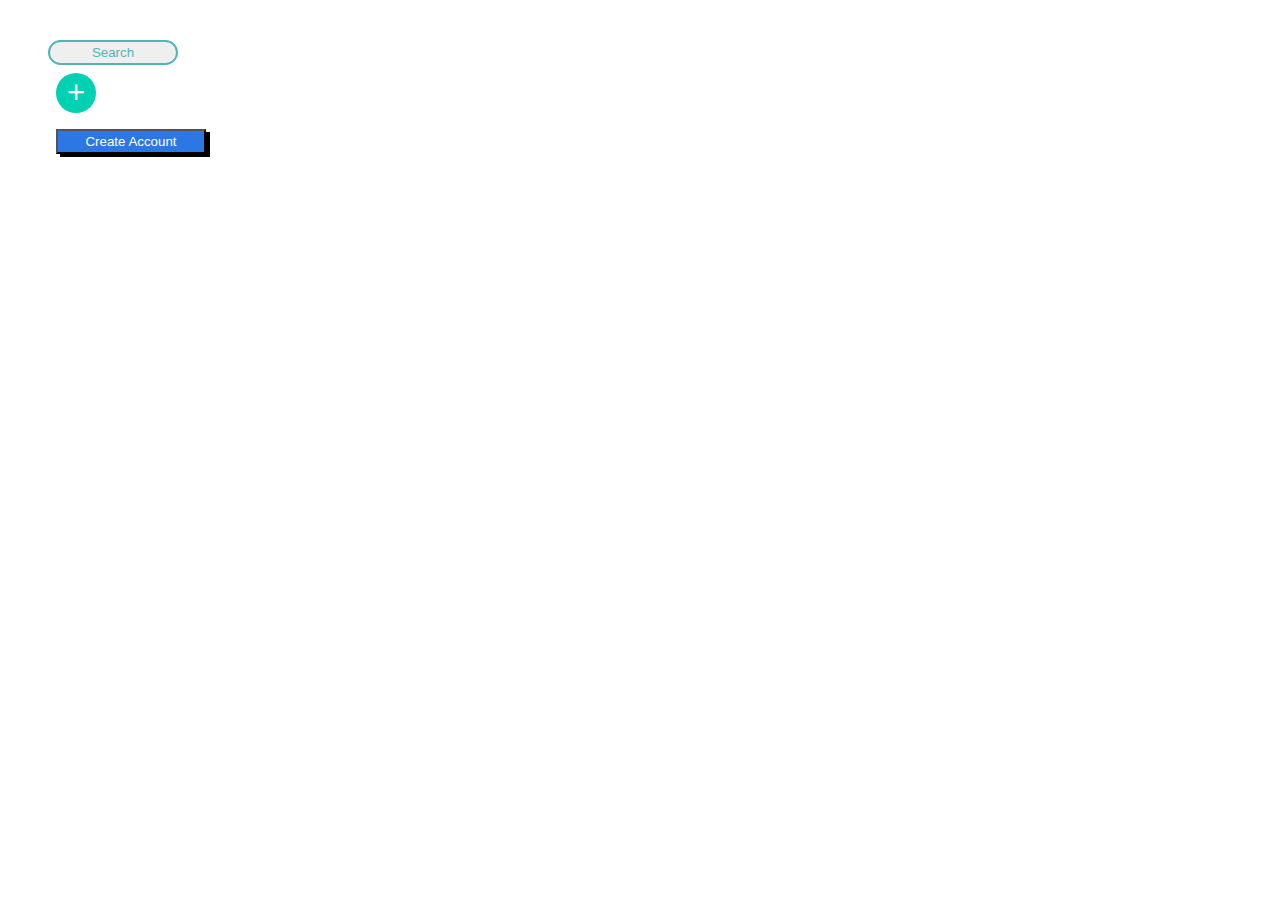
<file: Day2/ButtonUp/index.html>
<!DOCTYPE html>
<html lang="en">

<head>
    <meta charset="UTF-8">
    <meta http-equiv="X-UA-Compatible" content="IE=edge">
    <meta name="viewport" content="width=device-width, initial-scale=1.0">
    <title>Document</title>
    <link rel="stylesheet" href="style.css">
</head>

<body>
    <div class="buttons">
        <div>
            <button type="button" class="top">Search</button>
        </div>
        <div>
            <button type="button" class="middle">+</button>
        </div>
        <div>
            <button type="button" class="bottom">Create Account</button>
        </div>
    </div>
</body>

</html>
</file>
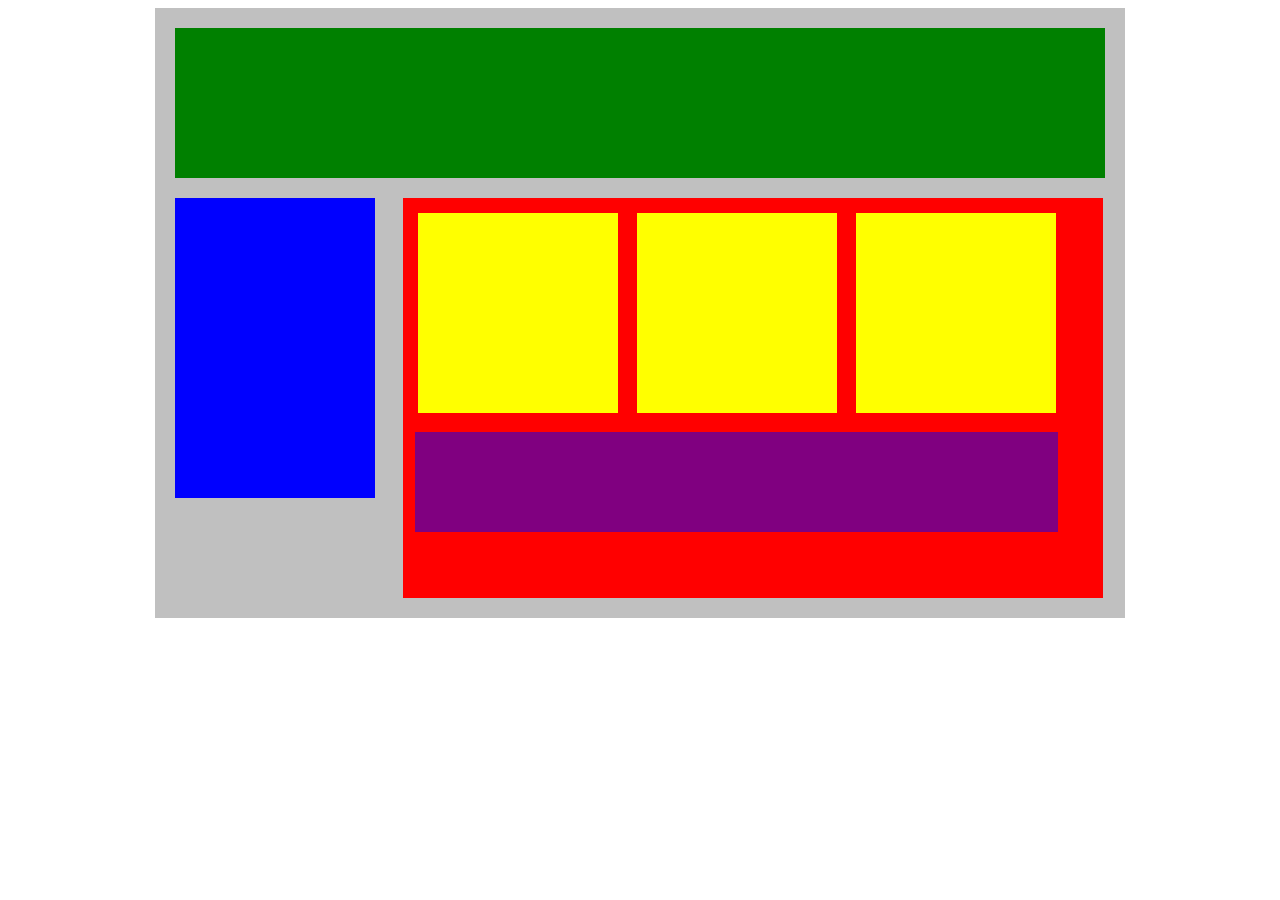
<file: Day2/PlottingOurBlocks/index.html>
<!DOCTYPE html>
<html lang="en">
<head>
    <title>Position Practice</title>
    <link rel="stylesheet" type="text/css" href="style.css">
    <link rel="stylesheet" href="style.css">
</head>
<body>
    <div class="container">
        <div class="top-nav"></div>
        <div class="side-nav"></div>
        <div class="main">
            <div class="sub-content"></div>
            <div class="sub-content"></div>
            <div class="sub-content"></div>
            <div id="advertisement"></div>
        </div>
    </div>
</body>
</html>
</file>
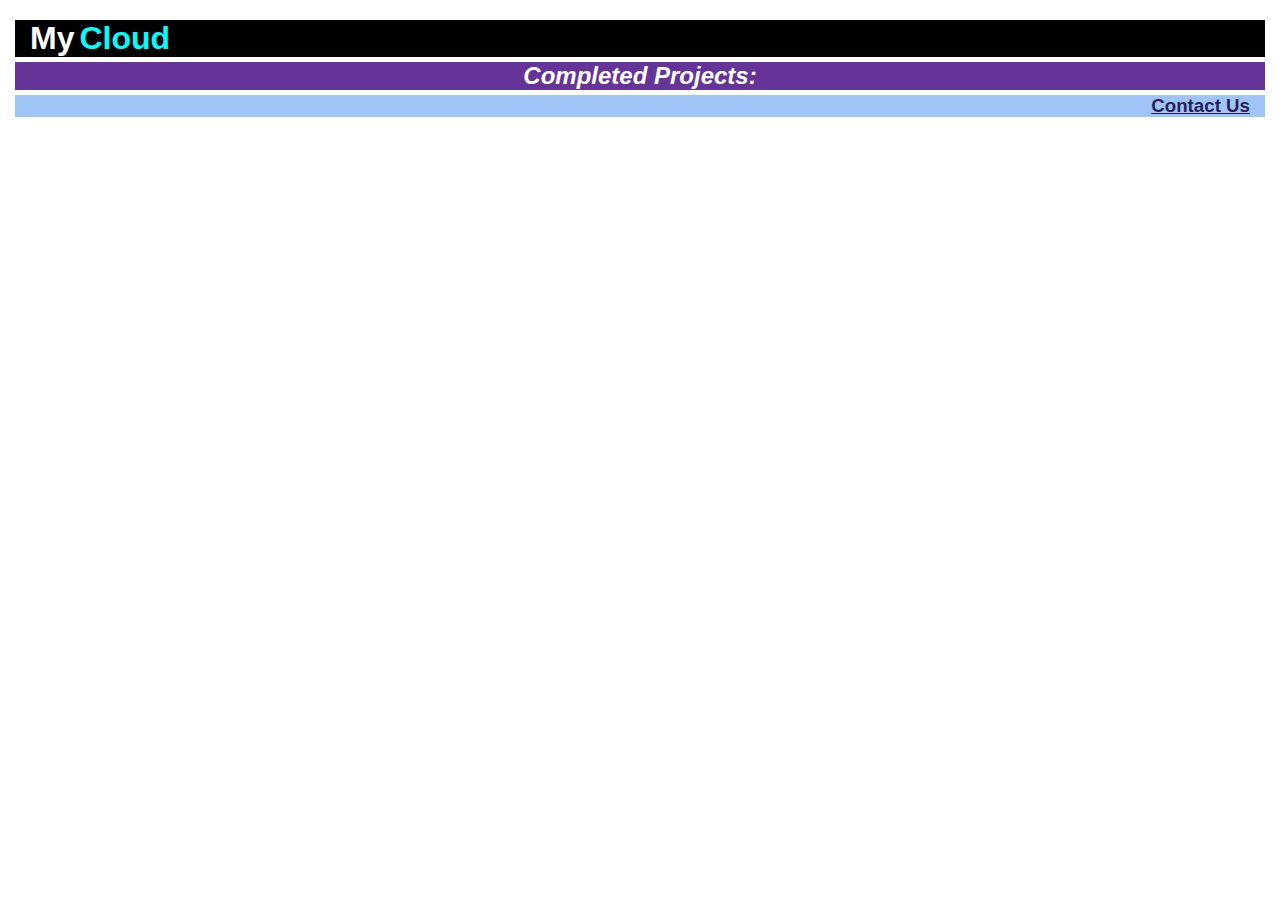
<file: Day2/Styling/index.htm>
<!DOCTYPE html>
<html lang="en">
<head>
    <meta charset="UTF-8">
    <meta http-equiv="X-UA-Compatible" content="IE=edge">
    <meta name="viewport" content="width=device-width, initial-scale=1.0">
    <title>Styling</title>
    <link rel="stylesheet" href="style.css">
</head>
<body>
    <div class="top">
        <h1>My<span>Cloud</span></h1>
    </div>
    <div class="middle">
        <h2>Completed Projects:</h2>
    </div>
    <div class="bottom">
        <h3>Contact Us</h3>
    </div>


    
</body>
</html>
</file>
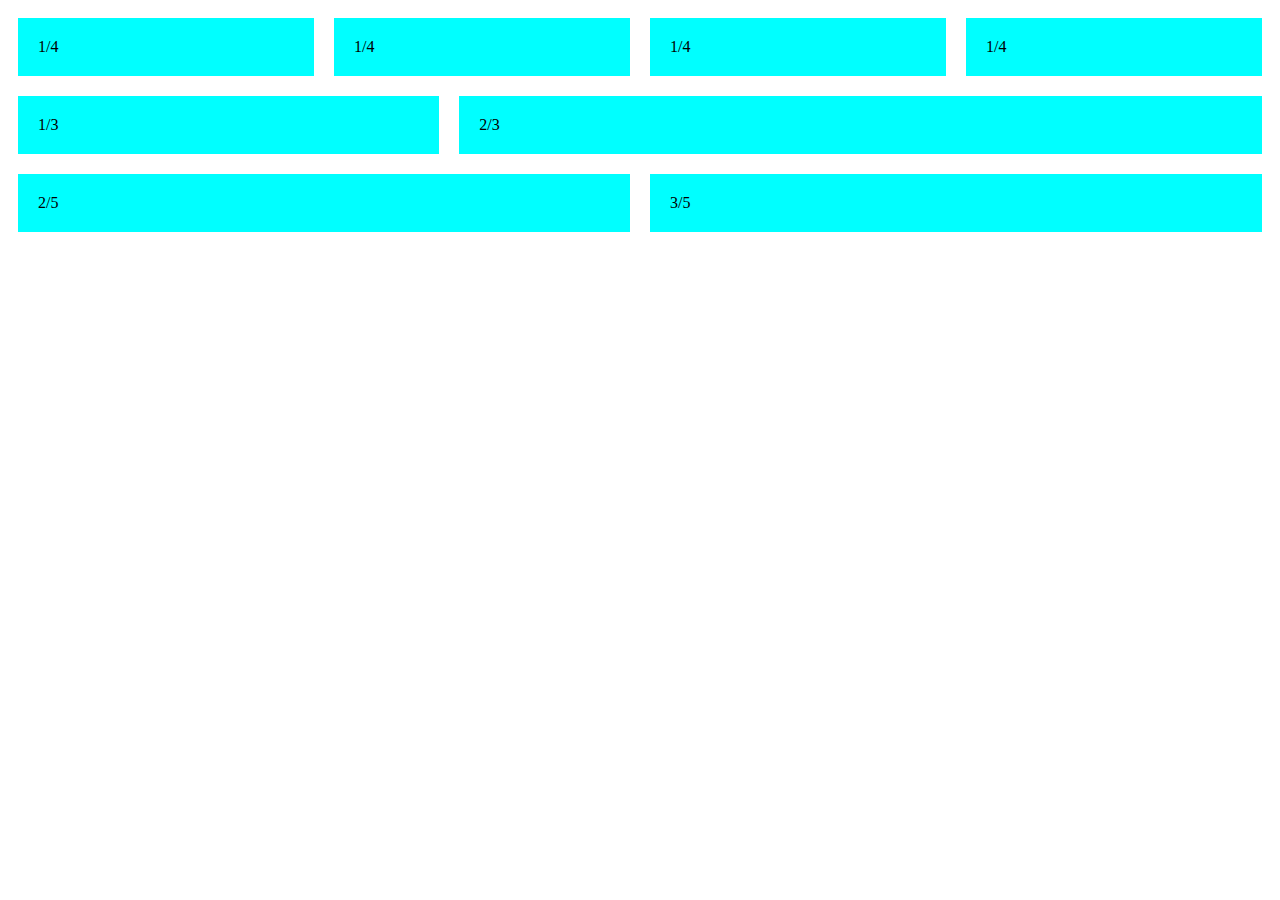
<file: Day3/FLEX-ibleColumns/index.html>
<!DOCTYPE html>
<html lang="en">
<head>
    <meta charset="UTF-8">
    <meta http-equiv="X-UA-Compatible" content="IE=edge">
    <meta name="viewport" content="width=device-width, initial-scale=1.0">
    <title>Document</title>
    <link rel="stylesheet" href="style.css">
</head>
<body>
    <div class="row">
        <div class="col">1/4</div>
        <div class="col">1/4</div>
        <div class="col">1/4</div>
        <div class="col">1/4</div>
    </div>
    <div class="row">
        <div class="col">1/3</div> 
        <div class="col-2">2/3</div>
    </div>
    <div class="row">
        <div class="col-2">2/5</div>
        <div class="col-3">3/5</div>
    </div>
</body>
</html>
</file>
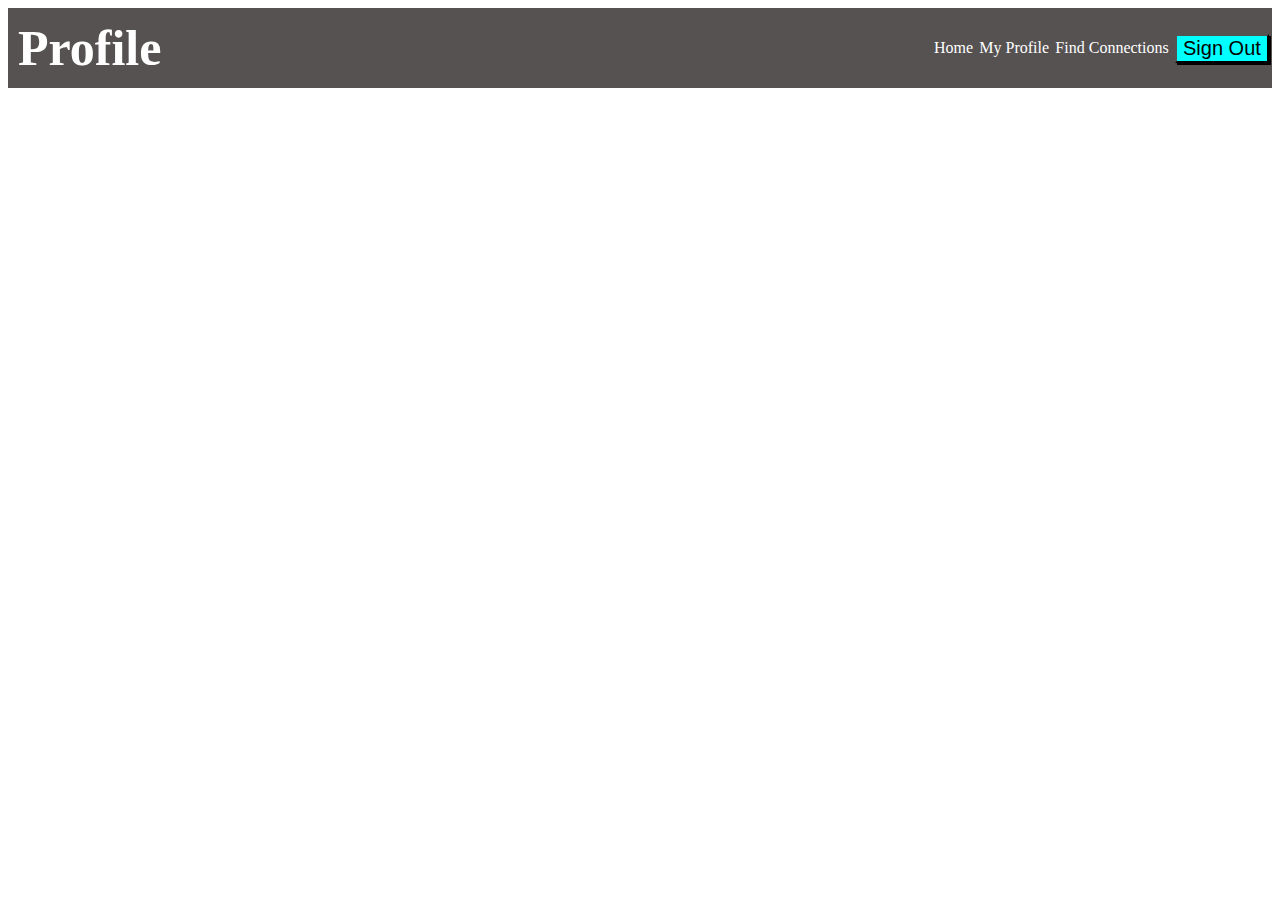
<file: Day3/FlexNavbar/index.html>
<!DOCTYPE html>
<html lang="en">
<head>
    <meta charset="UTF-8">
    <meta http-equiv="X-UA-Compatible" content="IE=edge">
    <meta name="viewport" content="width=device-width, initial-scale=1.0">
    <title>Document</title>
    <link rel="stylesheet" href="style.css">
</head>
<body>
    <div class="nav">
        <h1 class="nav-title">Profile</h1>
        <ul class="nav-links">
            <li><a href="#">Home</a></li>
            <li><a href="#" class="active">My Profile</a></li>
            <li><a href="#">Find Connections</a></li>
            <li><button class="btn">Sign Out</button></li>
        </ul>
    </div>
</body>
</html>
</file>
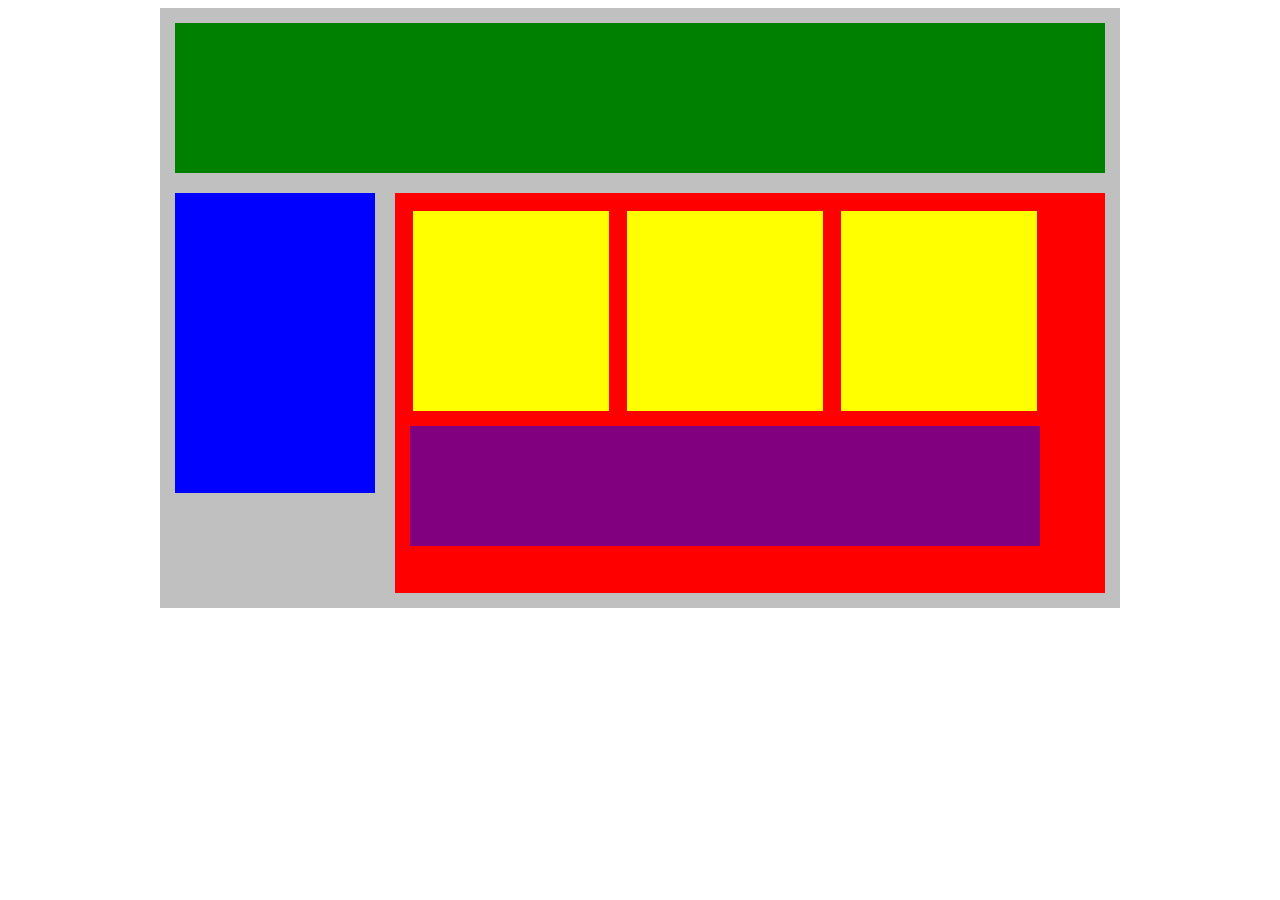
<file: Day3/FlexOurBlocks/index.html>
<!DOCTYPE html>
<html lang="en">
<head>
    <title>Position Practice</title>
    <link rel="stylesheet" type="text/css" href="style.css">
</head>
<body>
    <div class="container">
        <div class="top-nav"></div>
        <div class="row">
            <div class="side-nav"></div>
            <div class="main">
                <div class="row">
                    <div class="sub-content"></div>
                    <div class="sub-content"></div>
                    <div class="sub-content"></div>
                </div>
                <div id="advertisement"></div>
            </div>
        </div>
    </div>
</body>
</html>
</file>
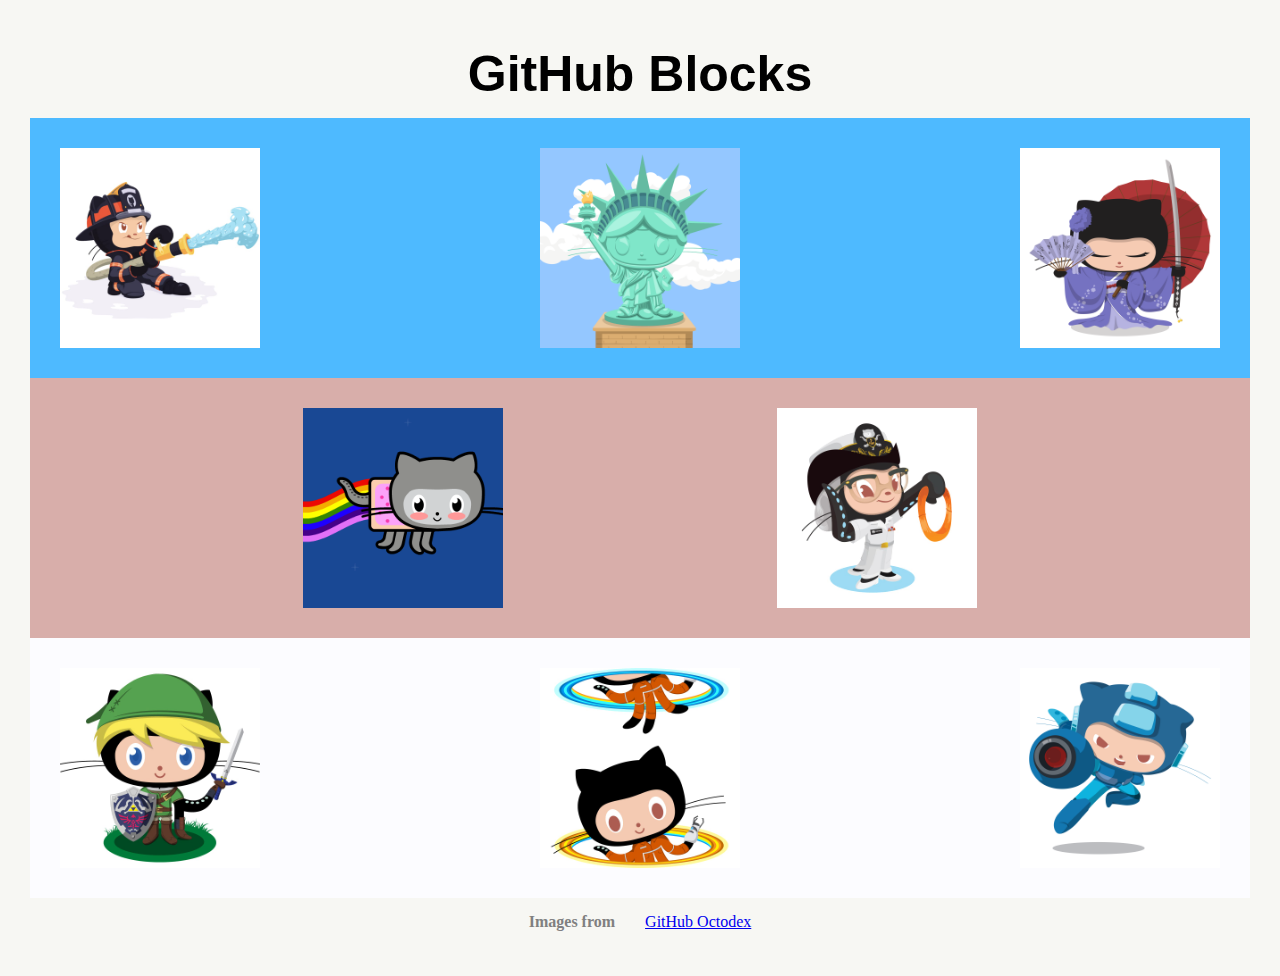
<file: Day3/GitHubBlocks/index.html>
<!DOCTYPE html>
<html lang="en">

<head>
    <meta charset="UTF-8">
    <meta http-equiv="X-UA-Compatible" content="IE=edge">
    <meta name="viewport" content="width=device-width, initial-scale=1.0">
    <title>Document</title>
    <link rel="stylesheet" href="style.css">
</head>

<body>

    <h1>GitHub Blocks</h1>
    <div class="top">
        <img src="Sentrytocat_octodex.jpg" alt="Sentrytocat_octodex.jpg">
        <img src="octoliberty.png" alt="octoliberty.png">
        <img src="kimonotocat.png" alt="kimonotocat.png">
    </div>
    <div class="middle">
        <img src="nyantocat.gif" alt="nyantocat.gif">
        <img src="gracehoppertocat.jpg" alt="gracehoppertocat.jpg">

    </div>
    <div class="bottom">
        <img src="linktocat.jpg" alt="linktocat.jpg">
        <img src="chellocat.jpg" alt="chellocat.jpg">
        <img src="megacat-2.png" alt="megacat-2.png">
    </div>
    <div class="info">
        <h4>Images from</h4>
        <a href="https://octodex.github.com/">GitHub Octodex</a>
    </div>
</body>

</html>
</file>
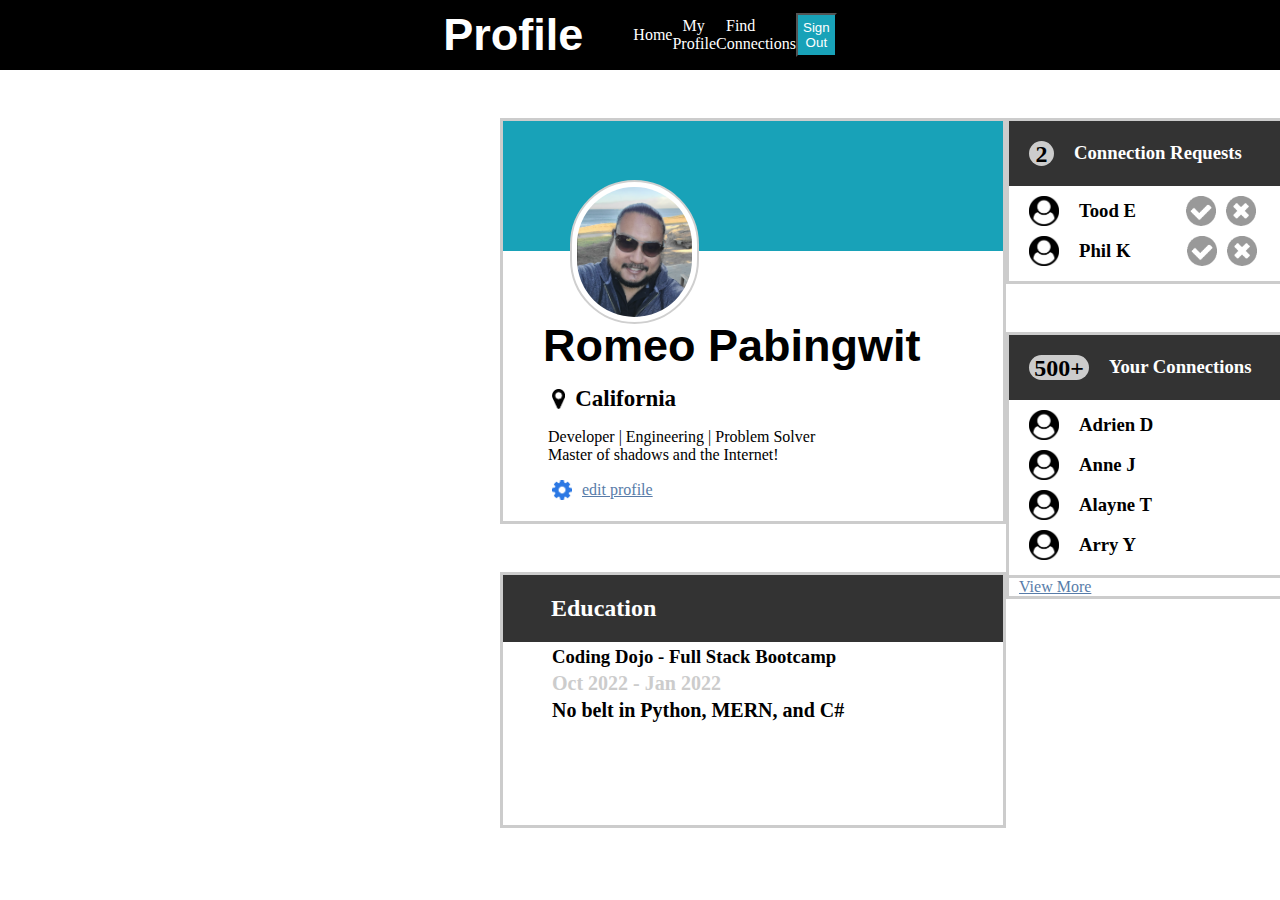
<file: Day4/ProfilePage/index.html>
<!DOCTYPE html>
<html lang="en">

<head>
    <meta charset="UTF-8">
    <meta http-equiv="X-UA-Compatible" content="IE=edge">
    <meta name="viewport" content="width=device-width, initial-scale=1.0">
    <title>ProfilePage</title>
    <link rel="stylesheet" href="style.css">
</head>

<body>
    <div id="nav">
        <div class="container">
            <div class="nav-info">
                <h1 class="nav-title">Profile</h1>
                <ul class="nav-links">
                    <li><a href="#">Home</a></li>
                    <li><a href="#" class="active">My Profile</a></li>
                    <li><a href="#">Find Connections</a></li>
                </ul>
            </div>
            <button class="btn" type="button">Sign Out</button>
        </div>
    </div>
    <div id="info">
        <div id="left">
            <div class="top-left">
                <div id="content1">
                    <div class="header"></div>
                    <div class="image1">
                        <img class="user" src="Myself.png" alt="">
                    </div>
                    <div class="name">
                        <h1>Romeo Pabingwit</h1>
                    </div>
                    <div class="location">
                        <img class="marker" src="map-marker.png" alt="map marker">
                        <h3>California</h3>
                    </div>
                    <div class="discription">
                        <p>Developer | Engineering | Problem Solver <br>
                            Master of shadows and the Internet!</p>
                    </div>
                    <div class="link">
                        <img class="gear" src="gear.png" alt="gear icon">
                        <a href="#">edit profile</a>
                    </div>
                </div>
            </div>
            <div id="right-bottom">
                <div class="content2">
                    <h2>Education</h2>
                    <h3>Coding Dojo - Full Stack Bootcamp</h3>
                    <h4>Oct 2022 - Jan 2022</h4>
                    <h5>No belt in Python, MERN, and C#</h5>
                </div>
            </div>
        </div>
        <div id="right">
            <div class="top-right">
                <div class="num1">
                    <h2>2</h2>
                    <h3>Connection Requests</h3>
                </div>
                <div class="img2">
                    <img class="image2" src="user-circle.png" alt="">
                    <h3>Tood E</h3>
                    <img class="image3" src="accept-circle.png" alt="">
                    <img class="image4" src="close-circle.png" alt="">
                </div>
                <div class="img2">
                    <img class="image2" src="user-circle.png" alt="">
                    <h3>Phil K</h3>
                    <img class="image5" src="accept-circle.png" alt="">
                    <img class="image6" src="close-circle.png" alt="">
                </div>
            </div>

            <div class="right-bottom">
                <div class="num2">
                    <h2>500+</h2>
                    <h3>Your Connections</h3>
                </div>
                <div class="img2">
                    <img class="image2" src="user-circle.png" alt="">
                    <h3>Adrien D</h3>
                </div>
                <div class="img2">
                    <img class="image2" src="user-circle.png" alt="">
                    <h3>Anne J</h3>
                </div>
                <div class="img2">
                    <img class="image2" src="user-circle.png" alt="">
                    <h3>Alayne T</h3>
                </div>
                <div class="img2">
                    <img class="image2" src="user-circle.png" alt="">
                    <h3>Arry Y</h3>
                </div>
            </div>
            <div class="link">
                <a href="#">View More</a>
            </div>
        </div>
    </div>
</body>

</html>
</file>
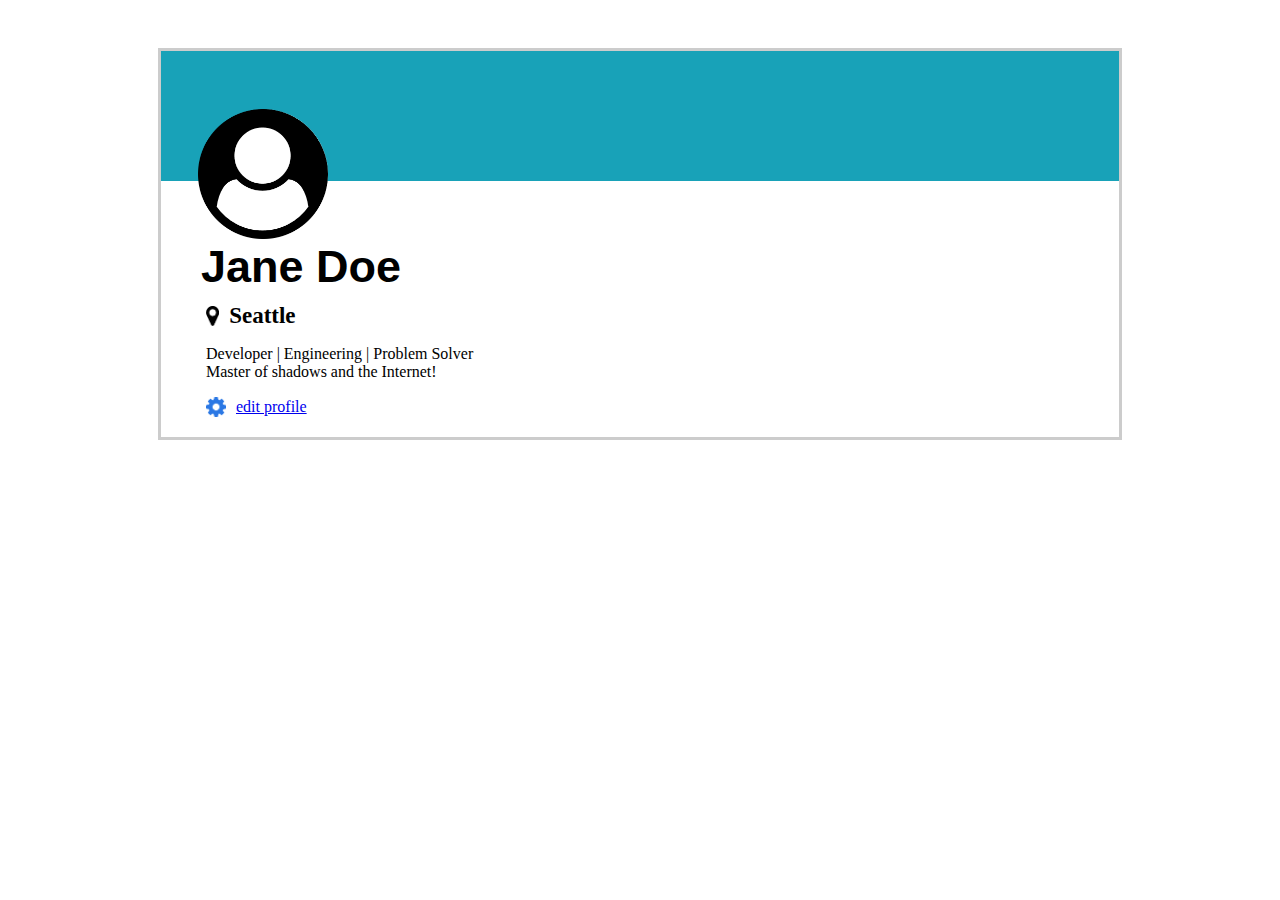
<file: Day4/UserCard/index.html>
<!DOCTYPE html>
<html lang="en">

<head>
    <meta charset="UTF-8">
    <meta http-equiv="X-UA-Compatible" content="IE=edge">
    <meta name="viewport" content="width=device-width, initial-scale=1.0">
    <title>User Card</title>
    <link rel="stylesheet" href="style.css">
</head>

<body>
    <div id="content">
        <div class="header"></div>
        <div class="image1">
            <img class="user" src="user-circle.png" alt="">
        </div>
        <div class="name">
            <h1>Jane Doe</h1>
        </div>
        <div class="location">
            <img class="marker" src="map-marker.png" alt="map marker">
            <h3>Seattle</h3>
        </div>
        <div class="discription">
            <p>Developer | Engineering | Problem Solver <br>
                Master of shadows and the Internet!</p>
        </div>
        <div class="link">
            <img class="gear" src="gear.png" alt="gear icon">
            <a href="#">edit profile</a>
        </div>

    </div>
</body>

</html>
</file>
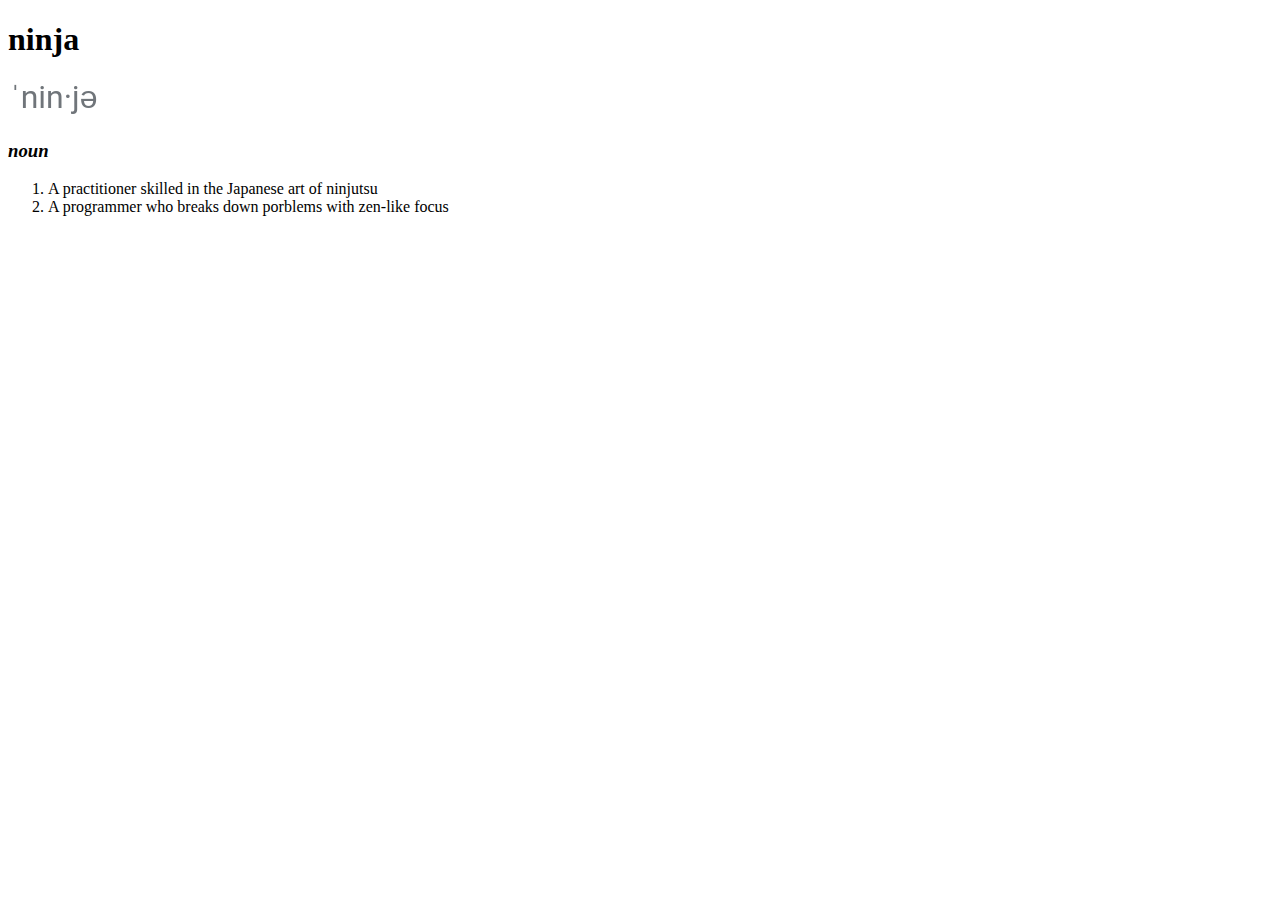
<file: Day1/DictionaryEntry/DictionaryEntry.html>
<!DOCTYPE html>
<html lang="en">
<head>
    <meta charset="UTF-8">
    <meta http-equiv="X-UA-Compatible" content="IE=edge">
    <meta name="viewport" content="width=device-width, initial-scale=1.0">
    <title>Document</title>
</head>
<body>
    <h1>ninja</h1>
    <img src="pronunciation.png" alt="pronunciation.png">
    <h3 style="font-style: italic;">noun</h3>
    <ol>
        <li>A practitioner skilled in the Japanese art of ninjutsu</li>
        <li>A programmer who breaks down porblems with zen-like focus</li>
    </ol>
</body>
</html>
</file>
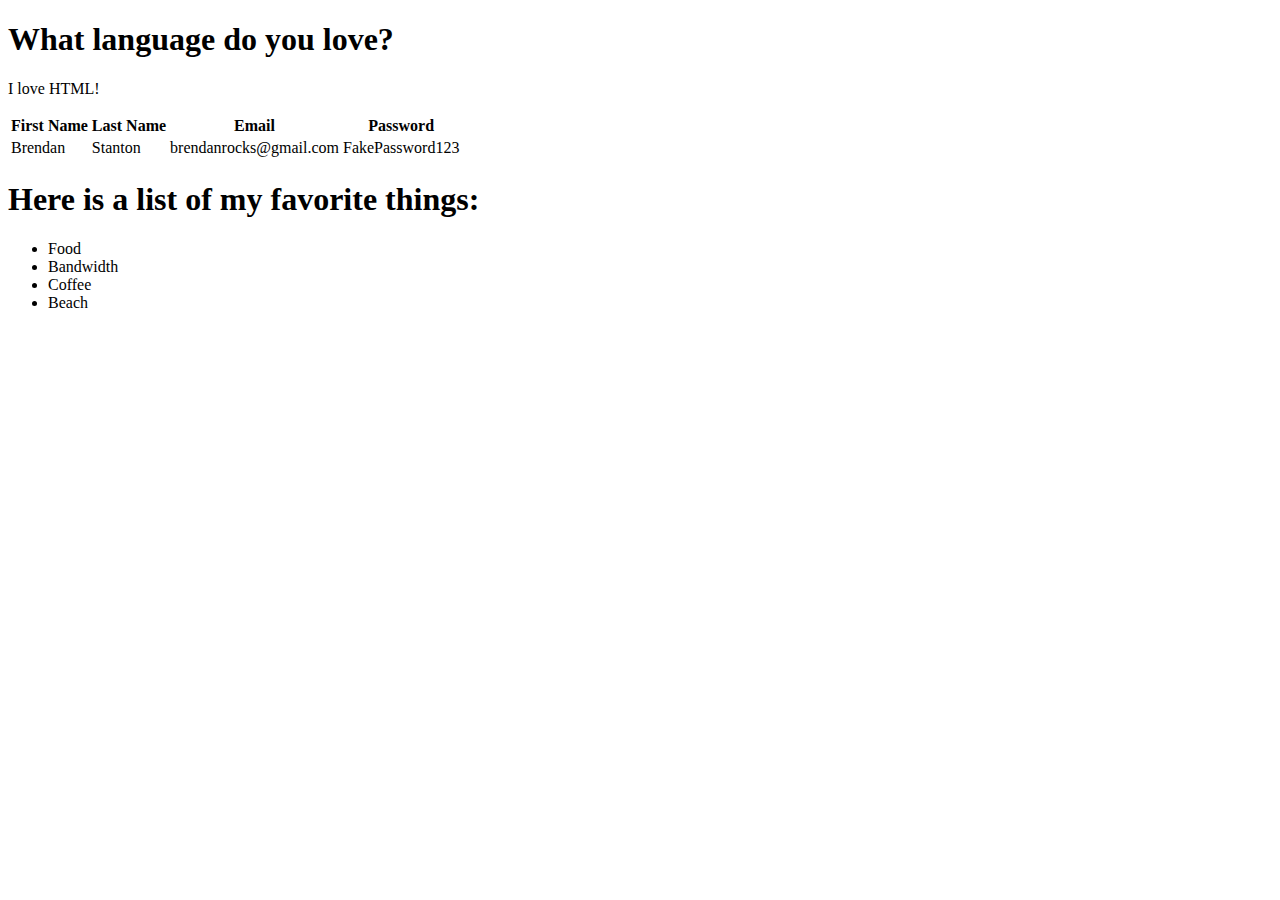
<file: Day1/FixIndentation/FixIndentation.html>
<!DOCTYPE html>
<html>

<head>
    <title>
        Basic I
    </title>
</head>

<body>
    <h1>
        What language do you love?
    </h1>
    <p>
        I love HTML!
    </p>
</body>

</html>


<!DOCTYPE html>
<html>

<head>
    <title>
        Basic II
    </title>
</head>

<body>
    <table>
        <thead>
            <tr>
                <th>First Name</th>
                <th>Last Name</th>
                <th>Email</th>
                <th>Password</th>
            </tr>
        </thead>
        <tbody>
            <tr>
                <td>
                    Brendan
                </td>
                <td>
                    Stanton
                </td>
                <td>
                    brendanrocks@gmail.com
                </td>
                <td> FakePassword123 </td>
            </tr>
        </tbody>
    </table>
    <h1>Here is a list of my favorite things:</h1>
    <ul>
        <li>Food</li>
        <li>Bandwidth</li>
        <li>Coffee</li>
        <li>Beach
        </li>
    </ul>
</body>

</html>
</file>
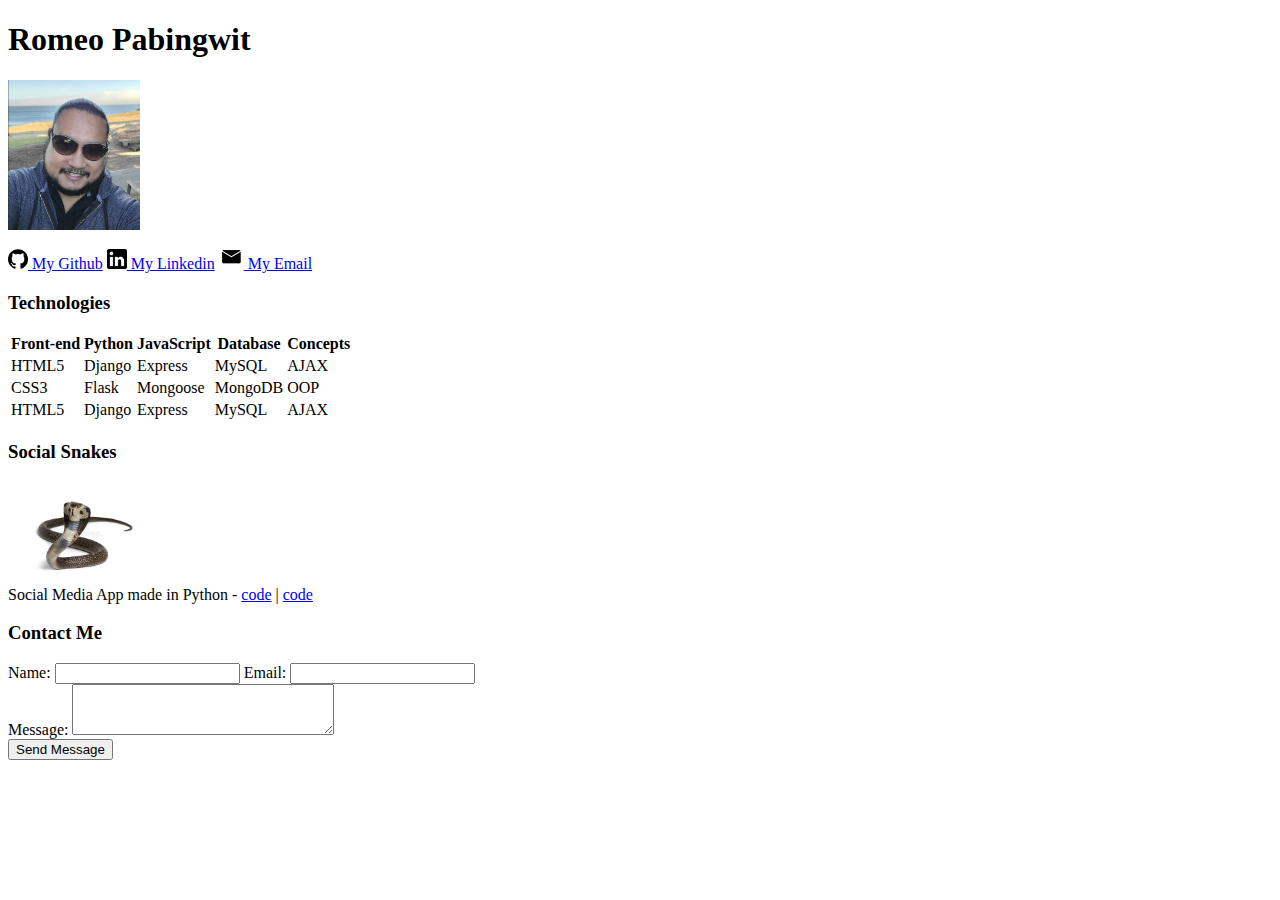
<file: Day1/PortfolioContent/PortfolioContent.html>
<!DOCTYPE html>
<html lang="en">

<head>
    <meta charset="UTF-8">
    <meta http-equiv="X-UA-Compatible" content="IE=edge">
    <meta name="viewport" content="width=device-width, initial-scale=1.0">
    <title>Portfolio Content</title>
</head>

<body>
    <h1>Romeo Pabingwit</h1>
    <img style="height: 150px; padding-bottom: 10px;" src="Myself.png" alt="myself image">
    <div id="link">
        <a href="image"><img style="height: 20px;" src="github_icon.png" alt="github_icon"> My Github</a>
        <a href="image"><img style="height: 20px;" src="linkin_icon.png" alt="github_icon"> My Linkedin</a>
        <a href="image"><img style="height: 25px;" src="email_icon.jpg" alt="github_icon"> My Email</a>
    </div>
    <h3>Technologies</h3>
    <table>
        <tr>
            <th>Front-end</th>
            <th>Python</th>
            <th>JavaScript</th>
            <th>Database</th>
            <th>Concepts</th>
        </tr>
        <tr>
            <td>HTML5</td>
            <td>Django</td>
            <td>Express</td>
            <td>MySQL</td>
            <td>AJAX</td>
        </tr>
        <tr>
            <td>CSS3</td>
            <td>Flask</td>
            <td>Mongoose</td>
            <td>MongoDB</td>
            <td>OOP</td>
        </tr>
        <tr>
            <td>HTML5</td>
            <td>Django</td>
            <td>Express</td>
            <td>MySQL</td>
            <td>AJAX</td>
        </tr>

    </table>
    <h3>Social Snakes</h3>
    <img style="height:100px ;" src="snake_image.jpg" alt="snake image">
    <div>
        <label>Social Media App made in Python -</label>
        <a href="code">code</a> | <a href="deployed">code</a>
    </div>
    <div>
        <h3>Contact Me</h3>
    </div>
    <div>
        <label for="name">Name:</label>
        <input type="text" name="first_name" id="name">
        <label for="email">Email:</label>
        <input type="text" name="email" id="email">
    </div>
    <div>
        <label>Message:</label>
        <textarea name="comment" cols="30" rows="3"></textarea>
    </div>
    <input type="submit" value="Send Message">
</body>

</html>
</file>
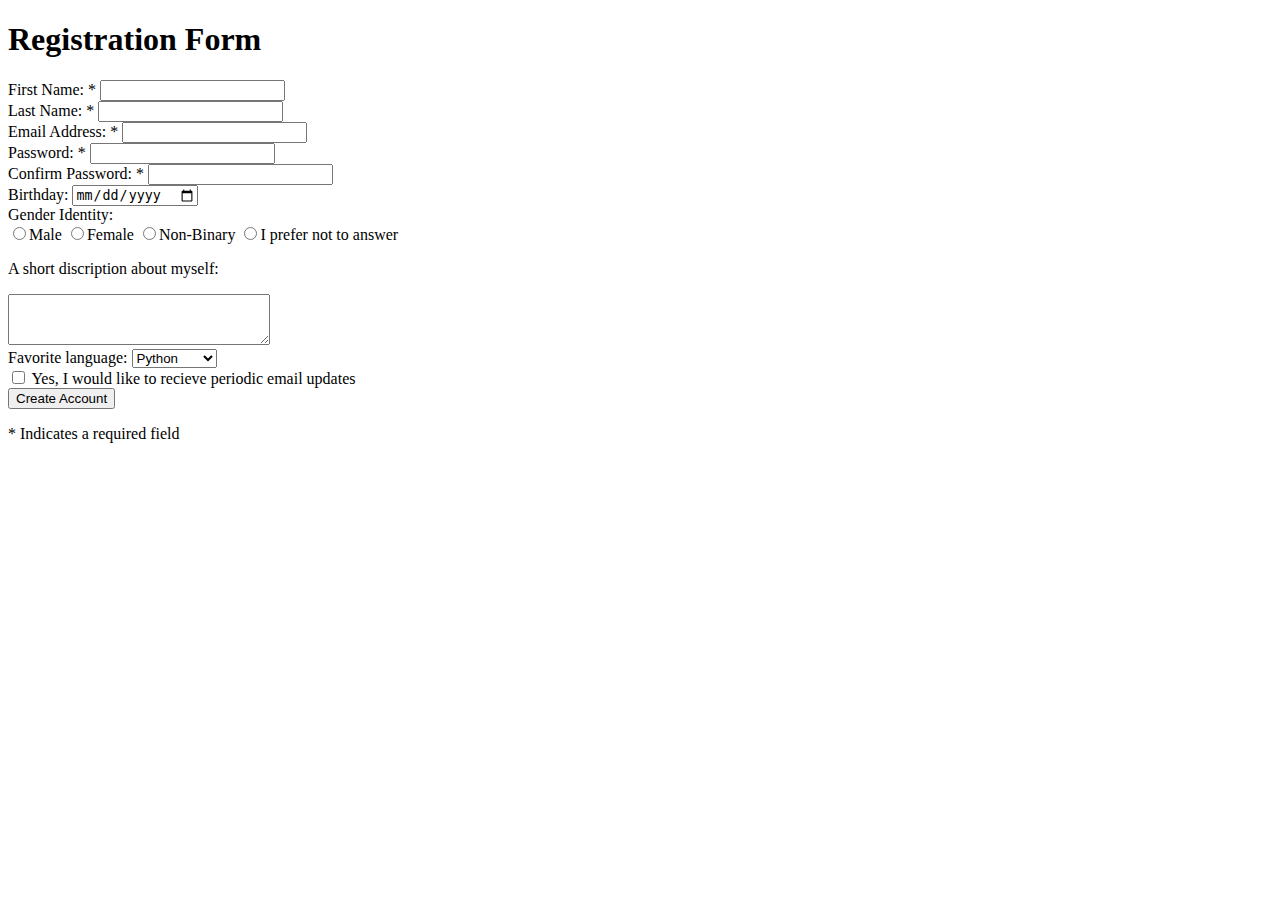
<file: Day1/RegistrationForm/RegistrationForm.htm>
<!DOCTYPE html>
<html lang="en">

<head>
    <meta charset="UTF-8">
    <meta http-equiv="X-UA-Compatible" content="IE=edge">
    <meta name="viewport" content="width=device-width, initial-scale=1.0">
    <title>Registration Form</title>
</head>

<body>
    <h1>Registration Form</h1>
    <form action="">
    <div>
        <label for="first_name">First Name: *</label> 
        <input type="text" name="first_name" id="first_name">
    </div>
    <div>
        <label for="last_name">Last Name: *</label>
        <input type="text" name=">Last Name" id="last_name">
    </div>
    <div>
        <label for="email_address">Email Address: *</label>
        <input type="text" name=">Email Address" id="email_address">
    </div>
    <div>
        <label for="password">Password: *</label>
        <input type="password" name="Password" id="password">
    </div>
    <div>
        <label for="confirm_password">Confirm Password: *</label> 
        <input type="password" name="Confirm Password" id="confirm_password">
    </div>
    <div>
        <label for="birthday">Birthday:</label> 
        <input type="date" name="Date" id="birthday">
    </div>
    <label>Gender Identity:</label> 
    <div class="selection">
        <label><input type="radio">Male</label>
        <label><input type="radio">Female</label>
        <label><input type="radio">Non-Binary</label>
        <label><input type="radio">I prefer not to answer</label>
    </div>
    <div>
        <p>A short discription about myself:</p>
        <textarea name="comment" cols="30" rows="3"></textarea>
    </div>
    <label>Favorite language:</label> 
    <select name="language">
        <option>Python</option>
        <option>JavaScript</option>
        <option>Java</option>
        <option>C#</option>
    </select>
    <div>
        <input type="checkbox" name="accept" id="accept">
        <label for="accept">Yes, I would like to recieve periodic email updates</label>
    </div>
    <input type="submit" value="Create Account">
    <p>* Indicates a required field</p>
</form>
</body>
</html>
</file>
<file: Day2/ButtonUp/style.css>
body {
    height: 500px;
}

.buttons {
    margin: 40px;

}

.top {
    border-radius: 25px;
    border: 2px solid rgb(81, 181, 182);
    width: 130px;
    height: 25px;
    color: rgb(81, 181, 182);

}

.middle {
    border-radius: 50%;
    width: 40px;
    height: 40px;
    margin: 8px;
    font-size: 31px;
    color: white;
    background-color: rgb(1, 209, 179);
    border: none;


}

.bottom {
    width: 150px;
    height: 25px;
    margin: 8px;
    background-color: rgb(43, 120, 228);
    color: white;
    box-shadow: 4px 3px black;
}
</file>
<file: Day2/PlottingOurBlocks/style.css>
.container{
    width: 950px;
    background-color: silver;
    margin: 0px auto;
    padding: 10px
    
    
}
.top-nav {
    height: 150px;
    background-color: green;
    margin: 10px;
    margin-bottom: 20px;
}
.side-nav {
    height: 300px;
    width: 200px;
    background-color: blue;
    display: inline-block;
    margin-left: 10px;
    
}
.main {
    height: 400px;
    width: 700px;
    background-color: red;
    display: inline-block;
    vertical-align: top;
    margin-left: 24px;
    margin-bottom: 10px;
    
      
}
.sub-content {
    height: 200px;
    width: 200px;
    background-color: yellow;
    margin-top: 15px;
    margin-left: 15px;
    display: inline-block;
    
}
#advertisement {
    height: 100px;
    width: 643px;
    background-color: purple;
    margin-left: 12px;
    margin-top: 15px;
  
}
</file>
<file: Day2/Styling/style.css>
* {
    padding: 0px;
    margin: 5px;
    font-family: Poppins, sans-serif;
}

.top {
    background-color: black;
    margin-top: 15px;
}

h1 {
    color: white;
    padding-left: 10px; 
}

span {
    color: rgb(0,255,255);
}

.middle {
    background-color: rgb(102,51,153)
}
h2 {
    color: white;
    font-style: italic;
    text-align: center;
}
.bottom {
    background-color: rgb(159,197,248);
}
h3 {
    text-decoration: underline;
    text-align: right;
    color: rgb(40,31,89);
    padding-right: 10px; 
}
</file>
<file: Day3/FLEX-ibleColumns/style.css>
.row {
    display: flex;
}
    
.col,.col-2, .col-3  {
    background-color: aqua;
    padding: 20px;
    margin: 10px;
    flex: 1;
    
}
.col-2 {
    flex: 2;
      
}

.col-3 {
    flex: 2;
      
}
</file>
<file: Day3/FlexNavbar/style.css>
.nav {
    background-color: rgba(65, 61, 61, 0.89);
    color: white;
    height: 80px;
    align-items: center;
    display: flex;
    justify-content: space-between;
}

.nav-title {
    margin-left: 10px;
    font-size: 50px;
    display: flex;
}
.nav-links {
    display: flex;
    align-items: center;
    list-style: none;
    width: 27%;
    justify-content: space-around;
}
    
.btn {
    background-color: aqua;
    columns: white;
    font-size: 20px;
    box-shadow: 2px 2px black;
}
a {
    color: white;
    text-decoration: none;
}
</file>
<file: Day3/FlexOurBlocks/style.css>
.container{
    width: 950px;
    background-color: silver;
    margin: 0px auto;
    padding: 5px;
}
.top-nav {
    height: 150px;
    background-color: green;
    margin: 10px;
}
.side-nav {
    height: 300px;
    width: 200px;
    background-color: blue;
    margin: 10px;
}
.main {
    height: 400px;
    width: 710px;
    background-color: red;
    margin: 10px;
}
.sub-content {
    height: 200px;
    width: 196px;
    background-color: yellow;
    margin-top: 18px;
    margin-left: 18px;
    
}
#advertisement {
    height: 120px;
    width: 630px;
    background-color: purple;
    margin-left: 15px;
    margin-top: 15px;
    margin-bottom: 18px;
}
.row {
    /* TODO - what should go here? */
    display: flex;
    /* padding: 5px; */
}
</file>
<file: Day3/GitHubBlocks/style.css>
* {
    padding: 15px;
    margin: 0px;
}
body {
    background-color: rgb(247,247,243);
}
img {
    height: 200px;
}


h1 {
    font-size: 50px;
    text-align: center;
    font-family: Poppins, sans-serif;;
}
.top {
    background-color: rgb(78,186,255);
    display: flex;
    justify-content: space-between;
}
.middle {
    background-color: rgb(216,174,170);
    display: flex;
    justify-content: space-evenly;
}

.bottom {
    background-color: rgb(252,252,255);
    display: flex;
    justify-content: space-between;
}
.info {
    display: flex;
    padding: 0px;
    margin: 0px;
    justify-content: center;
}
h4 {
    color: gray;
    
}
</file>
<file: Day4/ProfilePage/style.css>
body {
    padding: 0px;
    margin: 0px;
}

.nav-title {
    color: white;
    display: flex;
    align-items: center;
}

#nav {
    background-color: black;
    height: 70px;
    display: flex;
    align-items: center;
    justify-content: center;
    
}

.container {
    display: flex;
    align-items: center;
    justify-content: space-between;
    margin-left: 530px;
    margin-right: 530px;
    width: 44%;
}
.nav-info {
    display: flex;
}

.nav-links {
    display: flex;
    align-items: center;
    justify-content: space-between;
    list-style-type: none;
}

li a {
    color: white;
    text-decoration: none;
}

.btn {
    background-color: rgb(24, 162, 184) ;
    color: white;
    padding: 5px;
}

#info {
    display: flex;
    justify-content: space-around;
    margin-right: 500px;
    margin-left: 500px;
    /* border: 10px solid black; */
}


#content1 {
    margin-top: 48px;
    margin-bottom: 48px;
    border: 3px solid rgb(204, 204, 204);
    width: 500px;
    height: 400px;

}

.header {
    background-color: rgb(24, 162, 184);
    width: 100%;
    height: 130px;
}

.image1 {
    position: absolute;
    top: 180px;
    left: 570px;
    background-color: white;
    padding: 5px;
    border-radius: 80px 80px;
    border: 2px solid rgb(207, 207, 207);
    height: 130px;
}

.user {
    height: 130px;
}

.image1 img {
    border-radius: 80px 80px;
}

.name {
    padding-top: 69px;
    padding-left: 40px;
    padding-bottom: 10px;
}

h1 {
    margin: 0px;
    font-family: sans-serif;
    font-size: 45px;
}

.location,
#content1 .link,
.content2 h2,
.content2 h3,
h4,
h5 {
    display: flex;
    align-items: center;
    padding-left: 45px;
    margin: 4px;
}

.location h3 {
    padding-left: 10px;
    font-size: 23px;
    margin: 0px;

}

.marker,
.gear {
    height: 20px;
}

.discription {
    padding-left: 45px;
}

a {
    padding-left: 10px;
}

#content1 .link {
    padding-bottom: 20px;
}

.content2 h2 {
    background-color: rgb(51, 51, 51);
    color: white;
    padding: 20px;
    margin: 0px;
    padding-left: 48px;
}

.content2 {
    margin-bottom: 48px;
    border: 3px solid rgb(204, 204, 204);
    width: 500px;
    height: 250px;
}

.content2 h4 {
    font-size: 20px;
    color: rgb(204, 204, 204);
}

.content2 h5 {
    font-size: 20px;
}


.top-right {
    margin-top: 48px;
    height: 160px;
    width: 300px;
    border: 3px solid rgb(204, 204, 204);
}

.right-bottom {
    margin-top: 48px;
    height: 240px;
    width: 300px;
    border: 3px solid rgb(204, 204, 204);

}

.num1,
.num2 {
    background-color: rgb(51, 51, 51);
    margin-bottom: 5px;
    display: flex;
    align-items: center;

}

.num1 h2 {
    background-color: rgb(204, 204, 204);
    border-radius: 30px 30px;
    width: 25px;
    height: 25px;
    display: flex;
    justify-content: center;
    margin-left: 20px;
}

.num1 h3,
.num2 h3 {
    color: white;
    margin: 20px;
}

.img2 h3 {
    margin-left: 20px;
}

.img2 {
    display: flex;
    align-items: center;
    height: 40px;
}

.image2,
.image3,
.image4,
.image5,
.image6 {
    height: 30px;
}

.image2 {
    margin-left: 20px;
}

.image3 {
    margin-left: 50px;
}

.image4 {
    margin-left: 10px;
}

.image5 {
    margin-left: 57px;
}

.image6 {
    margin-left: 10px;
}


#right .link {
    border-left: 3px solid rgb(204, 204, 204);
    border-right: 3px solid rgb(204, 204, 204);
    border-bottom: 3px solid rgb(204, 204, 204);
}

.num2 h2 {
    background-color: rgb(204, 204, 204);
    border-radius: 30px 30px;
    width: 60px;
    height: 25px;
    display: flex;
    justify-content: center;
    margin-left: 20px;
}
a {
    color:rgb(88,124,169) ;
}
</file>
<file: Day4/UserCard/style.css>
#content {
    margin-top: 48px;
    margin-left: 150px;
    margin-right: 150px;
    margin-bottom: 48px;
    border: 3px solid rgb(204,204,204);
    
}

.header {
    background-color: rgb(24,162,184);
    width: 100%;
    height: 130px;

}
.image1 {
    position:absolute;
    top: 109px;
    left: 198px;
    
}

.user {
    height: 130px;
}
.name {
    padding-top: 60px;
    padding-left: 40px;
    padding-bottom: 10px;
}
h1 {
    margin: 0px;
    font-family: sans-serif;
    font-size: 45px;
}
.location, .link {
    display: flex;
    align-items: center; 
    padding-left: 45px;
}
h3 {
    padding-left: 10px;
    font-size: 23px;
    margin: 0px;
    
}
.marker, .gear  {
    height: 20px;
}
.discription {
    padding-left: 45px;
}

a {
    padding-left: 10px;
}
.link {
    padding-bottom: 20px;
}
</file>
